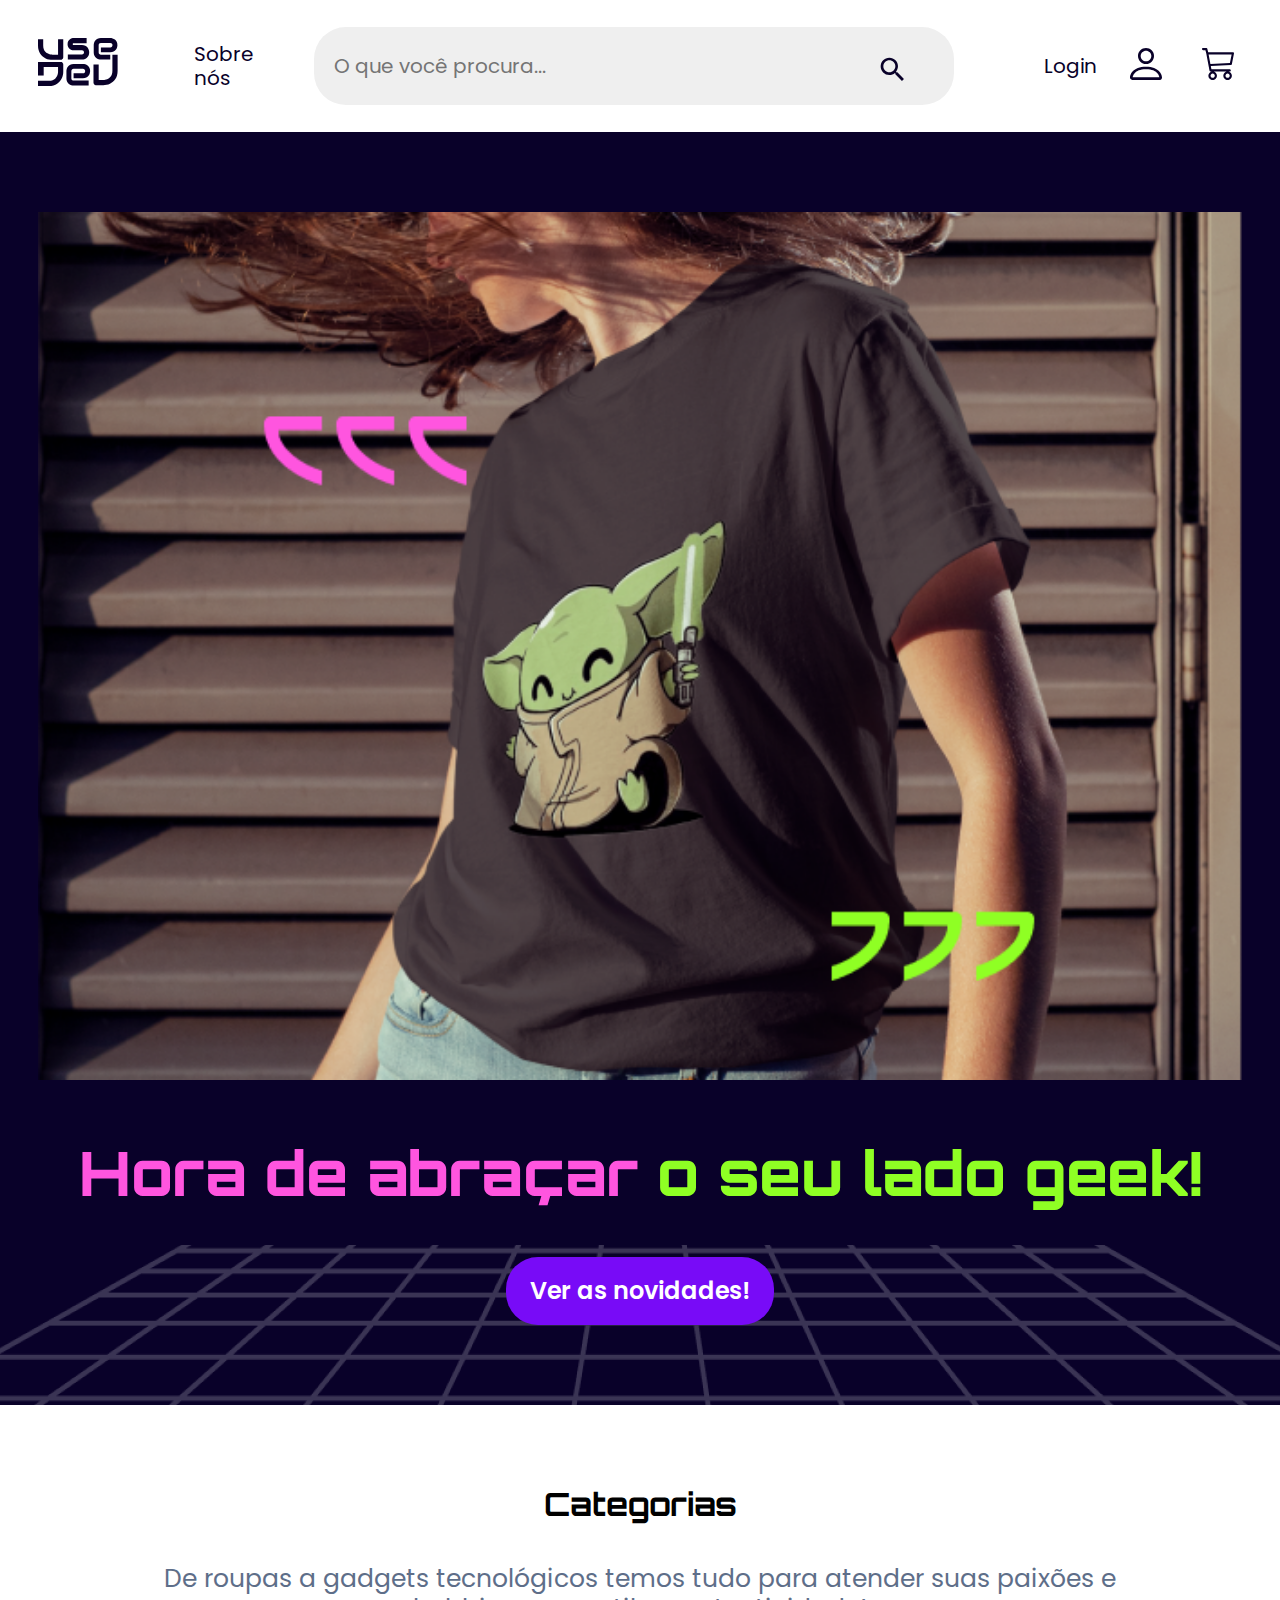
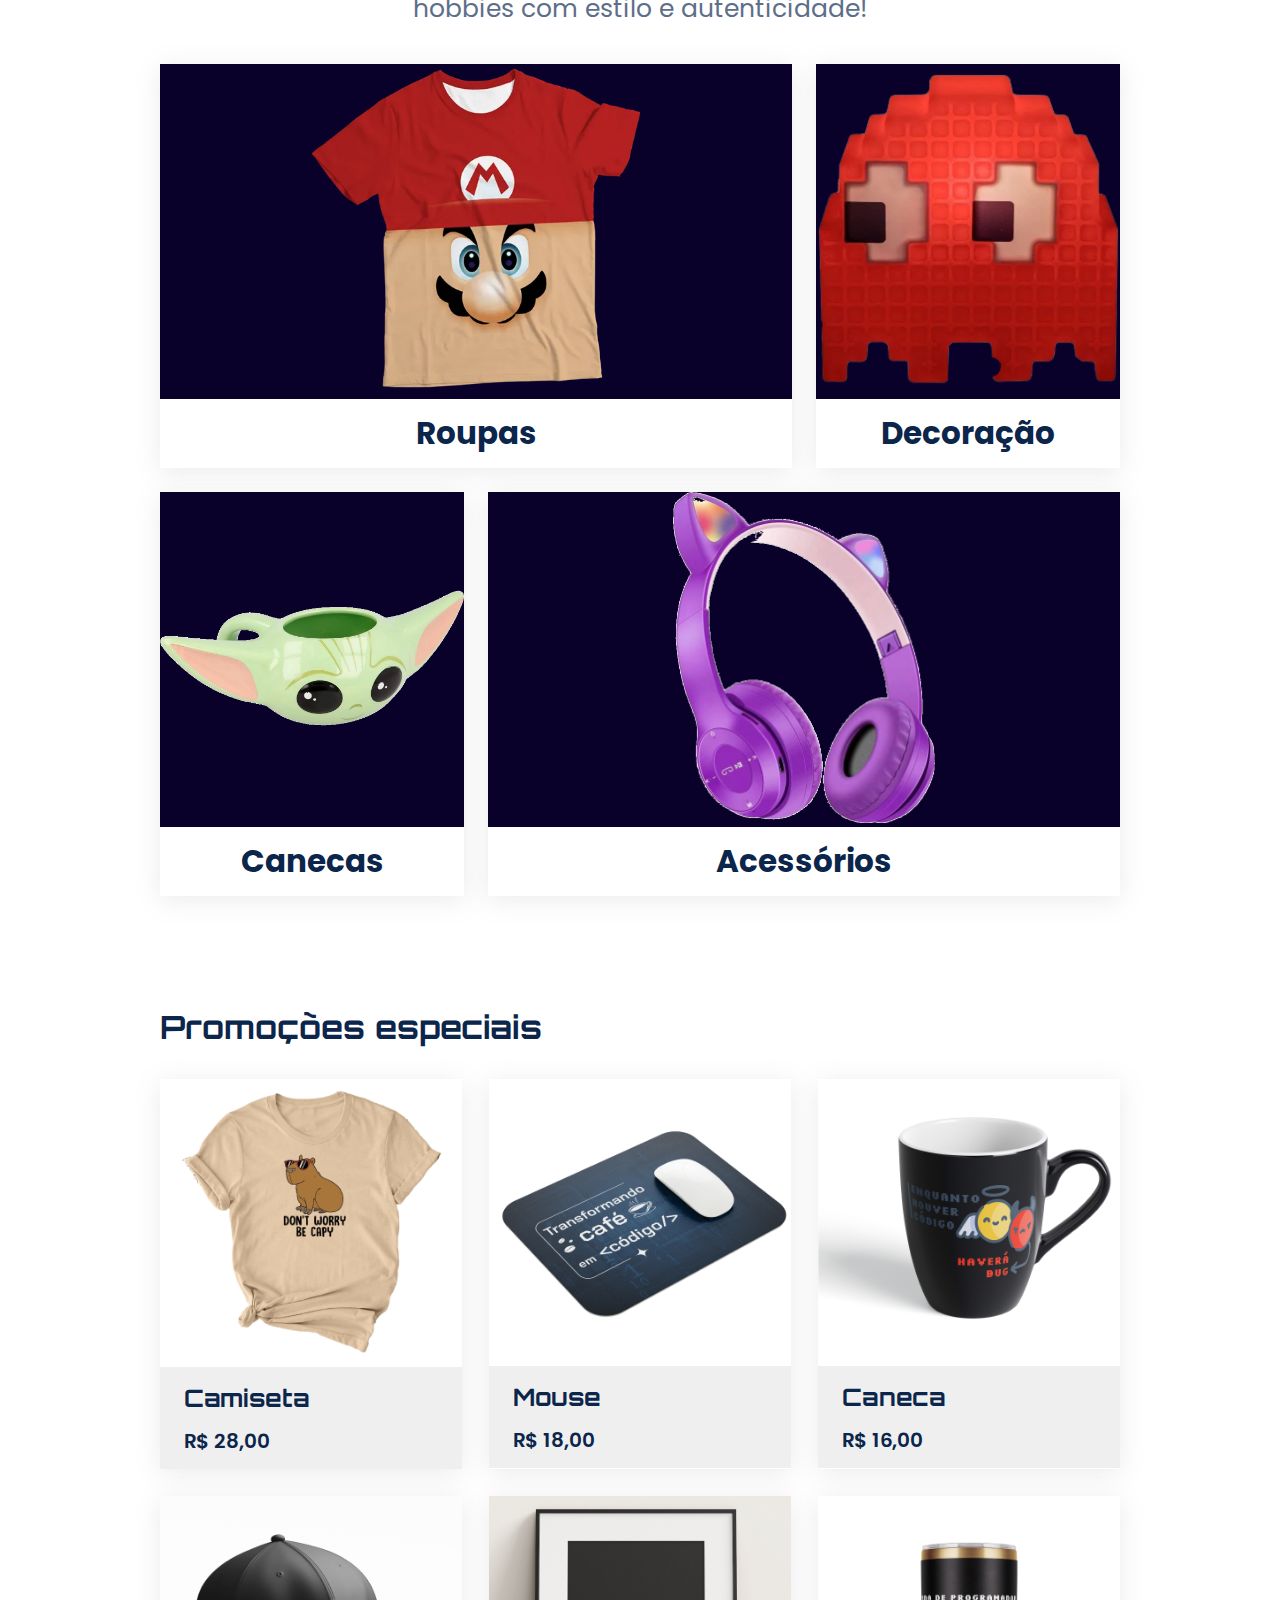
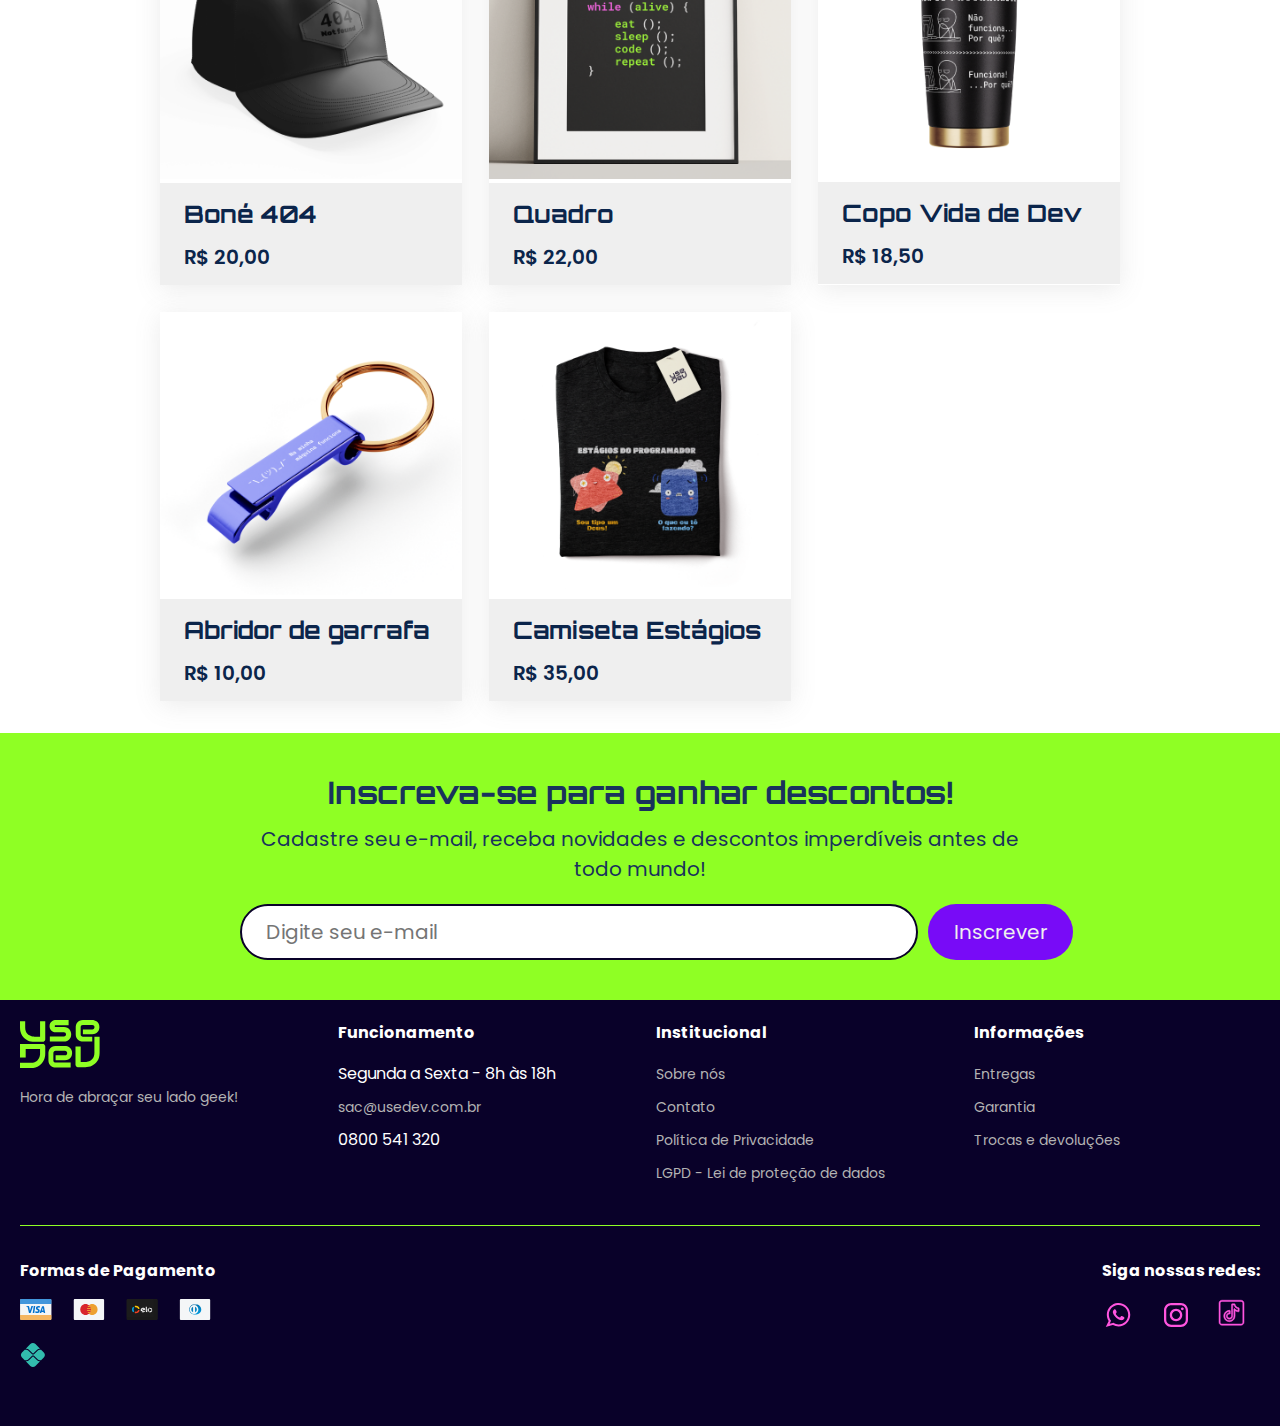
<file: index.html>
<!DOCTYPE html>
<html lang="pt-BR">
    <head>
        <meta charset="UTF-8">
        <meta name="viewport" content="width=device-width, initial-scale=1.0">
        <title>UseDev</title>
        <link rel="preconnect" href="https://fonts.googleapis.com">
        <link rel="preconnect" href="https://fonts.gstatic.com" crossorigin>
        <link href="https://fonts.googleapis.com/css2?family=Orbitron:wght@400..900&family=Poppins:ital,wght@0,100;0,200;0,300;0,400;0,500;0,600;0,700;0,800;0,900;1,100;1,200;1,300;1,400;1,500;1,600;1,700;1,800;1,900&display=swap" rel="stylesheet">
        <link rel="stylesheet" href="styles.css">
        <link rel="stylesheet" href="./css/cabecalho.css">
        <link rel="stylesheet" href="./css/banner.css">
        <link rel="stylesheet" href="./css/categorias.css">
        <link rel="stylesheet" href="./css/promocoes.css">
        <link rel="stylesheet" href="./css/newsletter.css">
        <link rel="stylesheet" href="./css/rodape.css">
    </head>
    <body>
    <header class="cabecalho">
        <nav class="cabecalho__nav">
            <ul class="cabecalho__nav_list">
                <li>
                    <h1 class="cabecalho__logo">
                        <img src="assets/icons/logo.svg" alt="Logo UseDev"/>
                    </h1>
                </li>
                <li class="cabecalho__nav_list_item">
                    <a href="#" class="cabecalho__nav_list_link cabecalho__nav_list_item-sobre">Sobre nós</a>
                </li>
                <li class="cabecalho__nav_list_item cabecalho__nav_list_item-input">
                    <input type="search" id="search" placeholder="O que você procura..." class="cabecalho__nav_list-input">
                    <div class="campo-pesquisa">
                        <img src="assets/icons/search.svg" alt="Ícone de lupa" class="pesquisa-icon"/>
                    </div>
                </li> 
                <div class="cabecalho__nav_list cabecalho__nav_list_item-icones">
                    <li class="cabecalho__nav_list_item">
                        <a href="#" class="cabecalho__nav_list_link cabecalho__nav_list_item-login">Login</a>
                    </li>
                    <li class="cabecalho__nav_list_item">
                        <a href="#" class="cabecalho__nav_list_link cabecalho__nav_list_item-perfil">
                            <img src="assets/icons/perfil.svg" alt="Ícone de perfil"/>
                        </a>
                    </li>   
                    <li class="cabecalho__nav_list_item">
                        <a href="#" class="cabecalho__nav_list_link cabecalho__nav_list_item-carrinho">
                            <img src="assets/icons/carrinho.svg" alt="Ícone de carrinho"/>
                        </a>
                    </li>
                </div>    
            </ul>    
        </nav>
    </header>
    
    <section class="banner">
        <img class="banner__imagem"  src="assets/banner.png" alt="Pessoa vestindo a camiseta da Usedev">
        <div class="banner__container"> 
            <h2 class="banner__container-titulo">Hora de abraçar <span>o seu lado geek!</span></h2>
            <button class="banner__container-botao">Ver as novidades!</button>
        </div>
    </section>
    
    <section class="categorias">
        <h3 class="categorias__titulo">Categorias</h3>
        <p class="categorias__texto">De roupas a gadgets tecnológicos temos tudo para atender suas paixões e hobbies com estilo e autenticidade!</p>
        <ul class="categorias__list">
            <li class="categorias__list_item categorias__list_item-roupas">
                <div class="categorias__list_item_container">
                    <img src="assets/roupas.png" alt="Roupas">
                </div>
                <h4 class="categorias__list_item_titulo">Roupas</h4>
            </li>
            <li class="categorias__list_item categorias__list_item-decorcao">
                <div class="categorias__list_item_container">
                    <img src="assets/decoracao.png" alt="Decoração">
                </div>
                <h4 class="categorias__list_item_titulo">Decoração</h4>
            </li>
            <li class="categorias__list_item categorias__list_item-canecas">
                <div class="categorias__list_item_container">
                    <img src="assets/canecas.png" alt="Canecas">
                </div>
                <h4 class="categorias__list_item_titulo">Canecas</h4>
            </li>
            <li class="categorias__list_item categorias__list_item-acessorios">
                <div class="categorias__list_item_container">
                    <img src="assets/acessorios.png" alt="Acessórios">
                </div>
                <h4 class="categorias__list_item_titulo">Acessórios</h4>
            </li>
        </ul>        
    </section>

    <section class="promocoes">
        <h3 class="promocoes__titulo">Promoções especiais</h3>
        <ul class="promocoes__list">
            <li class="promocoes__list_item">
                <img src="assets/produtos/camiseta.png" alt="Camiseta">
                <div class="promocoes__list_item_descricao">
                    <h4>Camiseta</h4>
                    <p>R$ 28,00</p>
                </div>
            </li>
            <li class="promocoes__list_item">
                <img src="assets/produtos/mousepad.png" alt="Mouse">
                <div class="promocoes__list_item_descricao">
                    <h4>Mouse</h4>
                    <p>R$ 18,00</p>
                </div>
            </li>
            <li class="promocoes__list_item">
                <img src="assets/produtos/caneca.png" alt="Caneca">
                <div class="promocoes__list_item_descricao">
                    <h4>Caneca</h4>
                    <p>R$ 16,00</p>
                </div>
            </li>
            <li class="promocoes__list_item">
                <img src="assets/produtos/boné.png" alt="Bone">
                <div class="promocoes__list_item_descricao">
                    <h4>Boné 404</h4>
                    <p>R$ 20,00</p>
                </div>
            </li>
            <li class="promocoes__list_item">
                <img src="assets/produtos/quadro.png" alt="Quadro">
                <div class="promocoes__list_item_descricao">
                    <h4>Quadro</h4>
                    <p>R$ 22,00</p>
                </div>
            </li>
            <li class="promocoes__list_item">
                <img src="assets/produtos/copo.png" alt="Copo">
                <div class="promocoes__list_item_descricao">
                    <h4>Copo Vida de Dev</h4>
                    <p>R$ 18,50</p>
                </div>
            </li>
            <li class="promocoes__list_item">
                <img src="assets/produtos/abridor.png" alt="Abridor de garrafa">
                <div class="promocoes__list_item_descricao">
                    <h4>Abridor de garrafa</h4>
                    <p>R$ 10,00</p>
                </div>
            </li>
            <li class="promocoes__list_item">
                <img src="assets/produtos/camisa.png" alt="Camiseta Estágios">
                <div class="promocoes__list_item_descricao">
                    <h4>Camiseta Estágios</h4>
                    <p>R$ 35,00</p>
                </div>
            </li>
        </ul>
    </section>
    <section class="newsletter">
        <h3 class="newsletter__titulo">Inscreva-se para ganhar descontos!</h3>
        <h4 class="newsletter__texto">Cadastre seu e-mail, receba novidades e descontos imperdíveis antes de todo mundo!</h4>
        <div class="newsletter__container">
            <input type="email" name="email" id="email" placeholder="Digite seu e-mail" class="newsletter__container_input">
            <button class="newsletter__container_botao">Inscrever</button>
        </div>
    </section>
    <footer class="rodape">
        <div class="rodape__linha">
            <div class="rodape__coluna rodape__coluna_logo">
                <img src="assets/icons/logo-verde.svg" alt="Logo UseDev" />
                <p class="rodape__coluna_logo_texto">Hora de abraçar seu lado geek!</p>
            </div>

            <div class="rodape__coluna">
                <h5 class="rodape__coluna_titulo">Funcionamento</h5>
                <ul class="rodape__coluna_list">
                    <li class="rodape__coluna_list_item">Segunda a Sexta - 8h às 18h</li>
                    <li class="rodape__coluna_list_item">
                        <a class="rodape__coluna_link" href="mailto:sac@usedev.com.br">sac@usedev.com.br</a>
                    </li>
                    <li class="rodape__coluna_list_item">0800 541 320</li>
                </ul>
            </div>

            <div class="rodape__coluna">
                <h5 class="rodape__coluna_titulo">Institucional</h5>
                <ul class="rodape__coluna_list">
                    <li class="rodape__coluna_list_item"><a href="#">Sobre nós</a></li>
                    <li class="rodape__coluna_list_item"><a href="#">Contato</a></li>
                    <li class="rodape__coluna_list_item"><a href="#">Política de Privacidade</a></li>
                    <li class="rodape__coluna_list_item"><a href="#">LGPD - Lei de proteção de dados</a></li>
                </ul>
            </div>

            <div class="rodape__coluna">
                <h5 class="rodape__coluna_titulo">Informações</h5>
                <ul class="rodape__coluna_list">
                    <li class="rodape__coluna_list_item"><a href="#">Entregas</a></li>
                    <li class="rodape__coluna_list_item"><a href="#">Garantia</a></li>
                    <li class="rodape__coluna_list_item"><a href="#">Trocas e devoluções</a></li>
                </ul>
            </div>
        </div>

        <div class="rodape__linha rodape__linha_inferior">
            <div class="rodape__coluna rodape__coluna_pagamento">
                <h5 class="rodape__coluna_titulo">Formas de Pagamento</h5>
                <ul class="rodape__coluna_list rodape__coluna_list_pagamento">
                    <li><img src="assets/icons/icon-cartao-visa.svg" alt="Cartão Visa" /></li>
                    <li><img src="assets/icons/icon-cartao-master.svg" alt="Cartão Master" /></li>
                    <li><img src="assets/icons/icon-cartao-elo.svg" alt="Cartão Elo" /></li>
                    <li><img src="assets/icons/icon-cartao-diners.svg" alt="Cartão Diners" /></li>
                    <li><img src="assets/icons/icon-pix.svg" alt="Pix" /></li>
                </ul>
            </div>

            <div class="rodape__coluna rodape__coluna_redes">
                <h5 class="rodape__coluna_titulo">Siga nossas redes:</h5>
                <ul class="rodape__coluna_list rodape__coluna_list_redes">
                    <li><a href="#"><img src="assets/icons/whatsapp.svg" alt="WhatsApp" /></a></li>
                    <li><a href="#"><img src="assets/icons/instagram.svg" alt="Instagram" /></a></li>
                    <li><a href="#"><img src="assets/icons/tiktok.svg" alt="TikTok" /></a></li>
                </ul>
            </div>
        </div>
    </footer>

    </body>
</html>
</file>
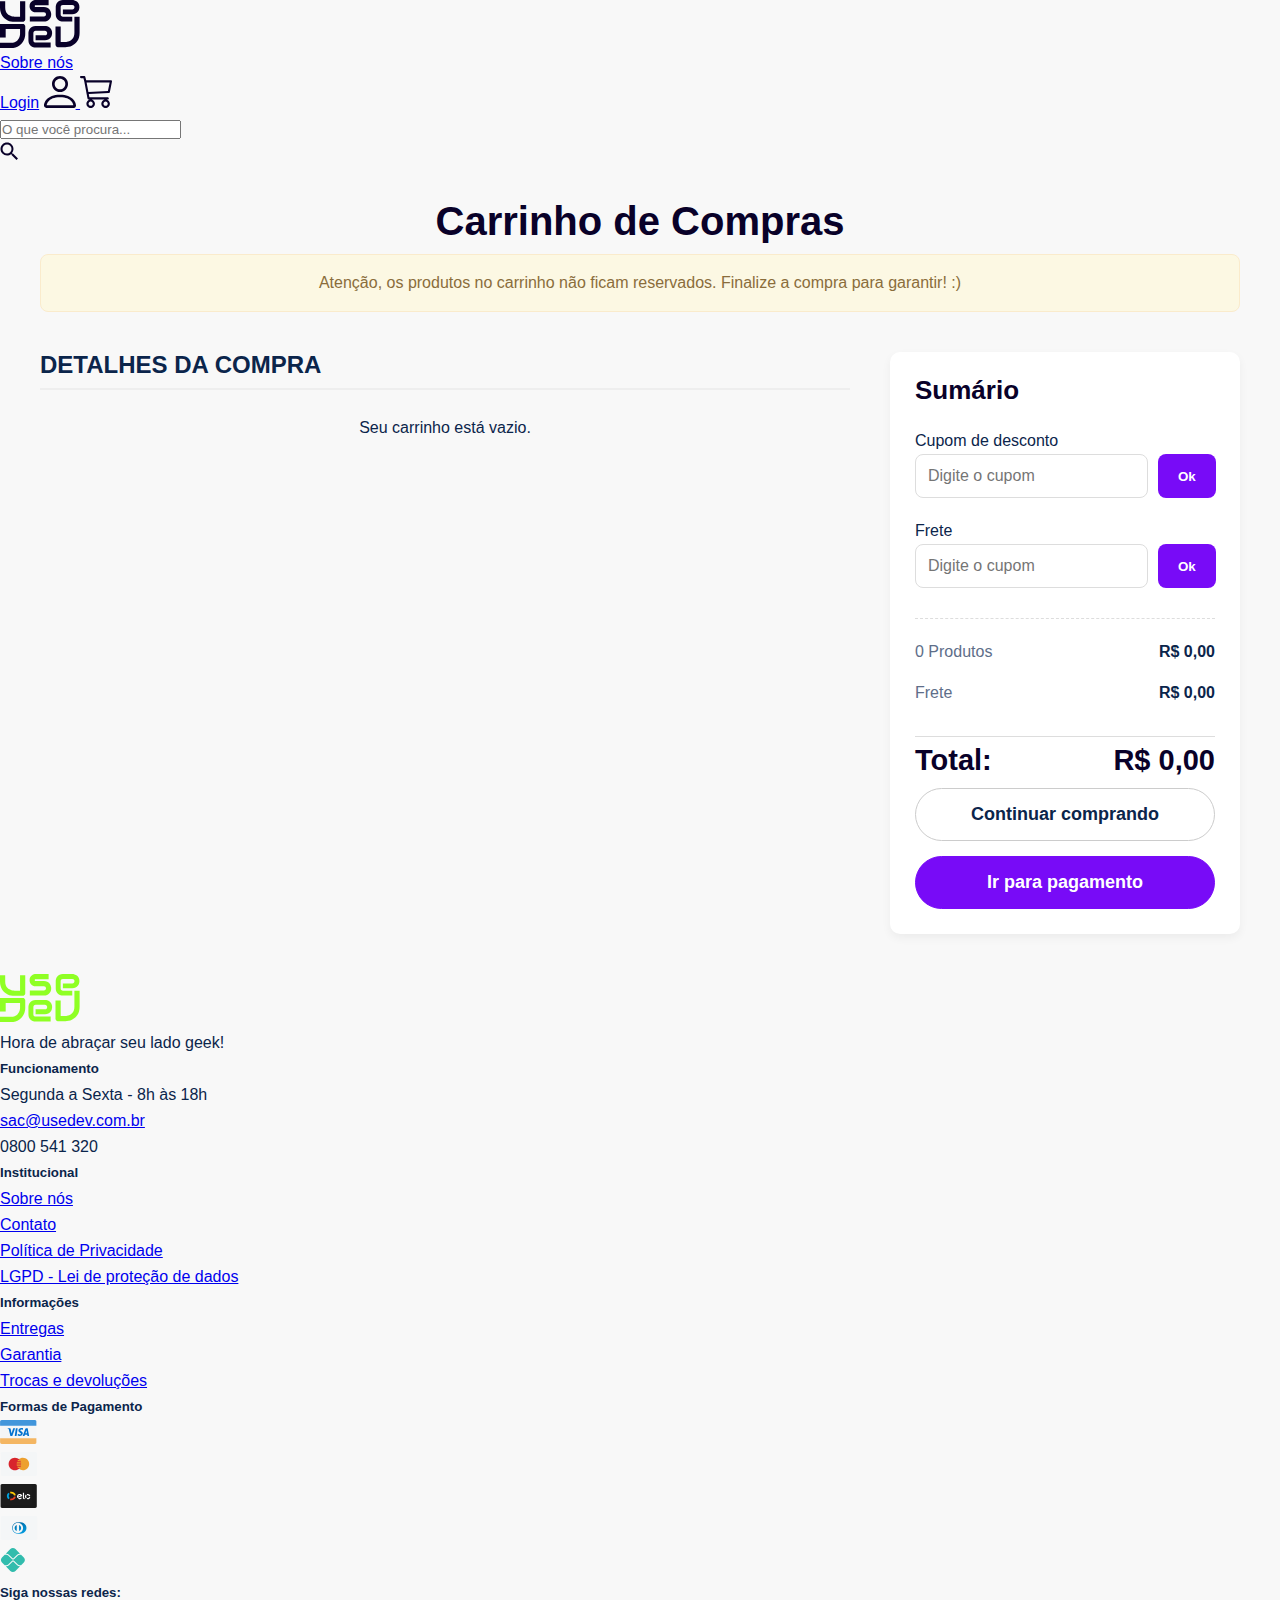
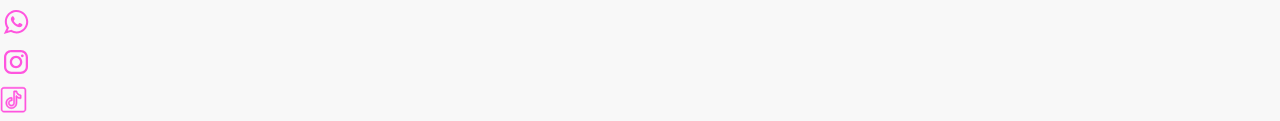
<file: carrinho/carrinho.html>
<!DOCTYPE html>
<html lang="pt-br">
    <head>
        <meta charset="UTF-8">
        <meta name="viewport" content="width=device-width, initial-scale=1.0">
        <title>Carrinho de Compras - Use DEU</title>
        <link rel="stylesheet" href="../styles.css">
        <link rel="stylesheet" href="carrinho.css">
    </head>
    <body>
        <header class="cabecalho">
            <nav class="cabecalho__nav">
                <ul class="cabecalho__nav_list">
                    <li class="cabecalho__nav_list_item-logo">
                        <h1 class="cabecalho__logo">
                            <a href="../index.html">
                                <img src="../assets/icons/logo.svg" alt="Logo UseDev"/>
                            </a>
                        </h1>
                    </li>
                    <li class="cabecalho__nav_list_item-sobre">
                        <a href="#" class="cabecalho__nav_list_link">Sobre nós</a>
                    </li>
                    <li class="cabecalho__nav_list_item-acoes">
                        <a href="#" class="cabecalho__nav_list_link cabecalho__nav_list_item-login">Login</a>
                        <a href="#" class="cabecalho__nav_list_link cabecalho__nav_list_item-perfil">
                            <img src="../assets/icons/perfil.svg" alt="Ícone de perfil"/>
                        </a>
                        <a href="#" class="cabecalho__nav_list_link cabecalho__nav_list_item-carrinho">
                            <img src="../assets/icons/carrinho.svg" alt="Ícone de carrinho"/>
                        </a>
                    </li>
                    <li class="cabecalho__nav_list_item-input">
                        <input type="search" id="search" placeholder="O que você procura..." class="cabecalho__nav_list-input">
                        <div class="campo-pesquisa">
                            <img src="../assets/icons/search.svg" alt="Ícone de lupa" class="pesquisa-icon"/>
                        </div>
                    </li>
                </ul>
            </nav>
        </header>

        <main>
            <section class="carrinho-de-compras">
                <h2>Carrinho de Compras</h2>
                <p class="aviso-carrinho">
                    Atenção, os produtos no carrinho não ficam reservados. Finalize a compra para garantir! :)
                </p>
                <div class="carrinho-de-compras__conteudo">
                    <div class="carrinho-de-compras__produtos">
                        <h3 class="carrinho-de-compras__produtos_titulo">Detalhes da compra</h3>
                    </div>
                    <div class="carrinho-de-compras__sumario">
                        <h3>Sumário</h3>
                        <div class="carrinho-de-compras__sumario_cupom">
                            <label for="cupom-desconto">Cupom de desconto</label>
                            <div class="input-com-botao">
                                <input type="text" id="cupom-desconto" placeholder="Digite o cupom">
                                <button class="btn-ok">Ok</button>
                            </div>
                        </div>
                        <div class="carrinho-de-compras__sumario_frete">
                            <label for="frete-cupom">Frete</label>
                            <div class="input-com-botao">
                                <input type="text" id="frete-cupom" placeholder="Digite o cupom">
                                <button class="btn-ok">Ok</button>
                            </div>
                        </div>
                        <div class="carrinho-de-compras__sumario_detalhes">
                            <div class="detalhe-linha">
                                <span id="num-produtos">0 Produtos</span>
                                <span id="subtotal-produtos">R$ 0,00</span>
                            </div>
                            <div class="detalhe-linha">
                                <span>Frete</span>
                                <span>R$ <span id="valor-frete">0,00</span></span>
                            </div>
                        </div>
                        <div class="carrinho-de-compras__sumario_total">
                            <span>Total:</span>
                            <span id="valor-total-carrinho">R$ 0,00</span>
                        </div>
                        <button class="btn-comprar">Continuar comprando</button>
                        <button class="btn-pagamento">Ir para pagamento</button>
                    </div>
                </div>
            </section>
        </main>

        <footer class="rodape">
            <div class="rodape__linha">
                <div class="rodape__coluna rodape__coluna_logo">
                    <img src="../assets/icons/logo-verde.svg" alt="Logo UseDev" />
                    <p class="rodape__coluna_logo_texto">Hora de abraçar seu lado geek!</p>
                </div>
                <div class="rodape__coluna">
                    <h5 class="rodape__coluna_titulo">Funcionamento</h5>
                    <ul class="rodape__coluna_list">
                        <li class="rodape__coluna_list_item">Segunda a Sexta - 8h às 18h</li>
                        <li class="rodape__coluna_list_item">
                            <a class="rodape__coluna_link" href="mailto:sac@usedev.com.br">sac@usedev.com.br</a>
                        </li>
                        <li class="rodape__coluna_list_item">0800 541 320</li>
                    </ul>
                </div>
                <div class="rodape__coluna">
                    <h5 class="rodape__coluna_titulo">Institucional</h5>
                    <ul class="rodape__coluna_list">
                        <li class="rodape__coluna_list_item"><a href="#">Sobre nós</a></li>
                        <li class="rodape__coluna_list_item"><a href="#">Contato</a></li>
                        <li class="rodape__coluna_list_item"><a href="#">Política de Privacidade</a></li>
                        <li class="rodape__coluna_list_item"><a href="#">LGPD - Lei de proteção de dados</a></li>
                    </ul>
                </div>
                <div class="rodape__coluna">
                    <h5 class="rodape__coluna_titulo">Informações</h5>
                    <ul class="rodape__coluna_list">
                        <li class="rodape__coluna_list_item"><a href="#">Entregas</a></li>
                        <li class="rodape__coluna_list_item"><a href="#">Garantia</a></li>
                        <li class="rodape__coluna_list_item"><a href="#">Trocas e devoluções</a></li>
                    </ul>
                </div>
            </div>
            <div class="rodape__linha rodape__linha_inferior">
                <div class="rodape__coluna rodape__coluna_pagamento">
                    <h5 class="rodape__coluna_titulo">Formas de Pagamento</h5>
                    <ul class="rodape__coluna_list rodape__coluna_list_pagamento">
                        <li><img src="../assets/icons/icon-cartao-visa.svg" alt="Cartão Visa" /></li>
                        <li><img src="../assets/icons/icon-cartao-master.svg" alt="Cartão Master" /></li>
                        <li><img src="../assets/icons/icon-cartao-elo.svg" alt="Cartão Elo" /></li>
                        <li><img src="../assets/icons/icon-cartao-diners.svg" alt="Cartão Diners" /></li>
                        <li><img src="../assets/icons/icon-pix.svg" alt="Pix" /></li>
                    </ul>
                </div>
                <div class="rodape__coluna rodape__coluna_redes">
                    <h5 class="rodape__coluna_titulo">Siga nossas redes:</h5>
                    <ul class="rodape__coluna_list rodape__coluna_list_redes">
                        <li><a href="#"><img src="../assets/icons/whatsapp.svg" alt="WhatsApp" /></a></li>
                        <li><a href="#"><img src="../assets/icons/instagram.svg" alt="Instagram" /></a></li>
                        <li><a href="#"><img src="../assets/icons/tiktok.svg" alt="TikTok" /></a></li>
                    </ul>
                </div>
            </div>
        </footer>
        <script src="carrinho.js"></script>
    </body>
</html>
</file>
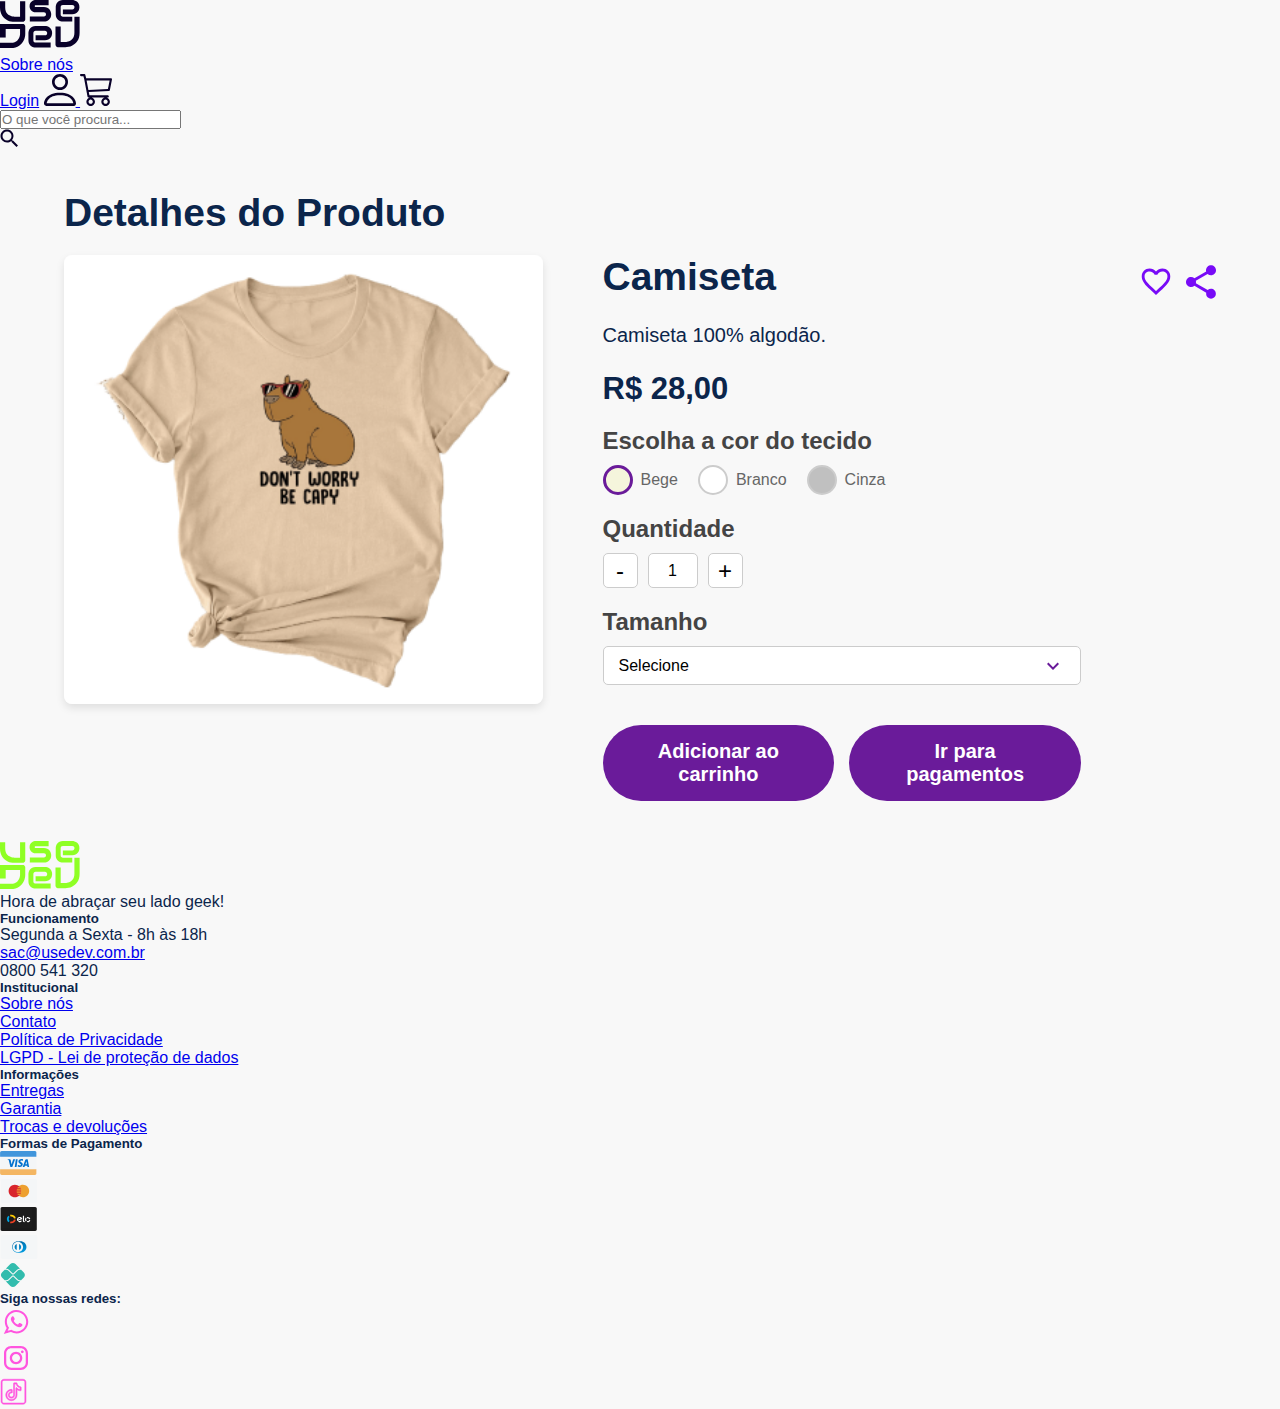
<file: produtos/produtos.html>
<!DOCTYPE html>
<html lang="pt-br">
    <head>
        <meta charset="UTF-8">
        <meta name="viewport" content="width=device-width, initial-scale=1.0">
        <title>Detalhes do Produto - Use DEU</title>
        <link rel="stylesheet" href="../styles.css">
        <link rel="stylesheet" href="produtos.css">
    </head>
    <body>
        <header class="cabecalho">
            <nav class="cabecalho__nav">
                <ul class="cabecalho__nav_list">
                    <li class="cabecalho__nav_list_item-logo">
                        <h1 class="cabecalho__logo">
                            <a href="../index.html">
                                <img src="../assets/icons/logo.svg" alt="Logo UseDev"/>
                            </a>
                        </h1>
                    </li>
                    <li class="cabecalho__nav_list_item-sobre">
                        <a href="#" class="cabecalho__nav_list_link">Sobre nós</a>
                    </li>
                    <li class="cabecalho__nav_list_item-acoes">
                        <a href="#" class="cabecalho__nav_list_link cabecalho__nav_list_item-login">Login</a>
                        <a href="#" class="cabecalho__nav_list_link cabecalho__nav_list_item-perfil">
                            <img src="../assets/icons/perfil.svg" alt="Ícone de perfil"/>
                        </a>
                        <a href="../carrinho/carrinho.html" class="cabecalho__nav_list_link cabecalho__nav_list_item-carrinho">
                            <img src="../assets/icons/carrinho.svg" alt="Ícone de carrinho"/>
                        </a>
                    </li>
                    <li class="cabecalho__nav_list_item-input">
                        <input type="search" id="search" placeholder="O que você procura..." class="cabecalho__nav_list-input">
                        <div class="campo-pesquisa">
                            <img src="../assets/icons/search.svg" alt="Ícone de lupa" class="pesquisa-icon"/>
                        </div>
                    </li>
                </ul>
            </nav>
        </header>

        <main>
            <section class="secao-detalhes-produto">
                <h2>Detalhes do Produto</h2>
                <div class="container-produto-principal">
                    <div class="produto-imagem">
                        <img src="../assets/produtos/camiseta.png" alt="Imagem do Produto" id="imagemProdutoPrincipal">
                    </div>
                    <div class="produto-detalhes">
                        <h1 id="nomeProduto">Camiseta</h1>
                        <p class="descricao" id="descricaoProduto">Camiseta 100% algodão.</p>
                        <p class="preco" id="precoProduto">R$ 28,00</p>
                        <div class="opcoes-cor">
                            <h3>Escolha a cor do tecido</h3>
                            <div class="opcoes-cor-selecao">
                                <input type="radio" id="cor-bege" name="cor" value="bege" checked>
                                <label for="cor-bege" class="cor-swatch"><span class="cor-swatch-bege"></span>Bege</label>
                                <input type="radio" id="cor-branca" name="cor" value="branca">
                                <label for="cor-branca" class="cor-swatch"><span class="cor-swatch-branca"></span>Branco</label>
                                <input type="radio" id="cor-cinza" name="cor" value="cinza">
                                <label for="cor-cinza" class="cor-swatch"><span class="cor-swatch-cinza"></span>Cinza</label>
                            </div>
                        </div>
                        <div class="opcoes-quantidade">
                            <h3>Quantidade</h3>
                            <div class="quantidade-controle">
                                <button id="btn-diminuir">-</button>
                                <input type="number" id="quantidade" value="1" min="1">
                                <button id="btn-aumentar">+</button>
                            </div>
                        </div>
                        <div class="opcoes-tamanho">
                            <h3>Tamanho</h3>
                            <select id="tamanho-selecao">
                                <option value="" disabled selected>Selecione</option>
                                <option value="p">P</option>
                                <option value="m">M</option>
                                <option value="g">G</option>
                                <option value="gg">GG</option>
                            </select>
                        </div>
                        <div class="opcoes__acoes">
                            <button id="btn-adicionar-carrinho" class="botao-adicionar-carrinho">Adicionar ao carrinho</button>
                            <a href="../carrinho/carrinho.html" id="btn-ir-pagamentos" class="botao-adicionar-carrinho botao-secundario">Ir para pagamentos</a>
                        </div>
                    </div>
                    <div class="acoes-usuario">
                        <img src="../assets/icons/favoritar.svg" alt="Curtir Produto" class="icone-curtir" id="iconeCurtir">
                        <img src="../assets/icons/compartilhar.svg" alt="Compartilhar Produto" class="icone-compartilhar" id="iconeCompartilhar">
                    </div>
                </div>
            </section>
        </main>
        
        <footer class="rodape">
            <div class="rodape__linha">
                <div class="rodape__coluna rodape__coluna_logo">
                    <img src="../assets/icons/logo-verde.svg" alt="Logo UseDev" />
                    <p class="rodape__coluna_logo_texto">Hora de abraçar seu lado geek!</p>
                </div>
                <div class="rodape__coluna">
                    <h5 class="rodape__coluna_titulo">Funcionamento</h5>
                    <ul class="rodape__coluna_list">
                        <li class="rodape__coluna_list_item">Segunda a Sexta - 8h às 18h</li>
                        <li class="rodape__coluna_list_item">
                            <a class="rodape__coluna_link" href="mailto:sac@usedev.com.br">sac@usedev.com.br</a>
                        </li>
                        <li class="rodape__coluna_list_item">0800 541 320</li>
                    </ul>
                </div>
                <div class="rodape__coluna">
                    <h5 class="rodape__coluna_titulo">Institucional</h5>
                    <ul class="rodape__coluna_list">
                        <li class="rodape__coluna_list_item"><a href="#">Sobre nós</a></li>
                        <li class="rodape__coluna_list_item"><a href="#">Contato</a></li>
                        <li class="rodape__coluna_list_item"><a href="#">Política de Privacidade</a></li>
                        <li class="rodape__coluna_list_item"><a href="#">LGPD - Lei de proteção de dados</a></li>
                    </ul>
                </div>
                <div class="rodape__coluna">
                    <h5 class="rodape__coluna_titulo">Informações</h5>
                    <ul class="rodape__coluna_list">
                        <li class="rodape__coluna_list_item"><a href="#">Entregas</a></li>
                        <li class="rodape__coluna_list_item"><a href="#">Garantia</a></li>
                        <li class="rodape__coluna_list_item"><a href="#">Trocas e devoluções</a></li>
                    </ul>
                </div>
            </div>
            <div class="rodape__linha rodape__linha_inferior">
                <div class="rodape__coluna rodape__coluna_pagamento">
                    <h5 class="rodape__coluna_titulo">Formas de Pagamento</h5>
                    <ul class="rodape__coluna_list rodape__coluna_list_pagamento">
                        <li><img src="../assets/icons/icon-cartao-visa.svg" alt="Cartão Visa" /></li>
                        <li><img src="../assets/icons/icon-cartao-master.svg" alt="Cartão Master" /></li>
                        <li><img src="../assets/icons/icon-cartao-elo.svg" alt="Cartão Elo" /></li>
                        <li><img src="../assets/icons/icon-cartao-diners.svg" alt="Cartão Diners" /></li>
                        <li><img src="../assets/icons/icon-pix.svg" alt="Pix" /></li>
                    </ul>
                </div>
                <div class="rodape__coluna rodape__coluna_redes">
                    <h5 class="rodape__coluna_titulo">Siga nossas redes:</h5>
                    <ul class="rodape__coluna_list rodape__coluna_list_redes">
                        <li><a href="#"><img src="../assets/icons/whatsapp.svg" alt="WhatsApp" /></a></li>
                        <li><a href="#"><img src="../assets/icons/instagram.svg" alt="Instagram" /></a></li>
                        <li><a href="#"><img src="../assets/icons/tiktok.svg" alt="TikTok" /></a></li>
                    </ul>
                </div>
            </div>
        </footer>
        <div id="notificacao-carrinho" class="notificacao-carrinho">
            <p>Produto adicionado ao carrinho!</p>
            <a href="carrinho.html">Ver carrinho</a>
        </div>
        <script>
            document.addEventListener('DOMContentLoaded', () => {

                const btnAdicionarCarrinho = document.getElementById('btn-adicionar-carrinho');
                const nomeProduto = document.getElementById('nomeProduto');
                const precoProduto = document.getElementById('precoProduto');
                const imagemProduto = document.getElementById('imagemProdutoPrincipal');
                const inputQuantidade = document.getElementById('quantidade');
                const selectTamanho = document.getElementById('tamanho-selecao');
                
                // Elementos da notificação
                const notificacaoCarrinho = document.getElementById('notificacao-carrinho');

                // Listener para o botão de adicionar ao carrinho
                btnAdicionarCarrinho.addEventListener('click', () => {
                    if (selectTamanho.value === '') {
                        alert('Por favor, selecione um tamanho antes de adicionar ao carrinho.');
                        return;
                    }

                    const produto = {
                        nome: nomeProduto.textContent,
                        preco: parseFloat(precoProduto.textContent.replace('R$ ', '').replace(',', '.')),
                        imagemSrc: imagemProduto.src,
                        quantidade: parseInt(inputQuantidade.value),
                        tamanho: selectTamanho.value
                    };

                    const carrinho = JSON.parse(localStorage.getItem('carrinho')) || [];
                    carrinho.push(produto);
                    localStorage.setItem('carrinho', JSON.stringify(carrinho));

                    // Mostra a notificação visual
                    notificacaoCarrinho.classList.add('mostrar');
                    setTimeout(() => {
                        notificacaoCarrinho.classList.remove('mostrar');
                    }, 3000); // A notificação desaparece após 3 segundos
                });

                // Lógica de quantidade
                const btnDiminuir = document.getElementById('btn-diminuir');
                const btnAumentar = document.getElementById('btn-aumentar');
                
                btnAumentar.addEventListener('click', () => {
                    let quantidadeAtual = parseInt(inputQuantidade.value);
                    inputQuantidade.value = quantidadeAtual + 1;
                });
                
                btnDiminuir.addEventListener('click', () => {
                    let quantidadeAtual = parseInt(inputQuantidade.value);
                    if (quantidadeAtual > 1) {
                        inputQuantidade.value = quantidadeAtual - 1;
                    }
                });
                
                inputQuantidade.addEventListener('change', () => {
                    if (parseInt(inputQuantidade.value) < 1 || isNaN(parseInt(inputQuantidade.value))) {
                        inputQuantidade.value = 1;
                    }
                });

                // Lógica do ícone de curtir
                const iconeCurtir = document.getElementById('iconeCurtir');
                iconeCurtir.addEventListener('click', () => {
                    iconeCurtir.classList.toggle('curtido');
                });
            });
        </script>
    </body>
</html>
</file>
<file: styles.css>
:root {
    --cor-texto-principal: #0B254B;
    --cor-texto-secundario: #5E6E89;
    --cor-texto: #EFEFEF;
    --fonte-texto: "Poppins", sans-serif;
    --fonte-titulo: "Orbitron", sans-serif;

    --cor-links: #090129;

    --cor-destaque-principal: #FF55DF;
    --cor-destaque-secundario: #8FFF24;

    --cor-fundo-botao: #780BF7;

    --cor-de-fundo: #FFFFFF;
}


* {
    padding: 0;
    margin: 0;
    box-sizing: border-box;
}

body {
    width: 100%;
}

main {
    width: 100%;
}
</file>
<file: css/cabecalho.css>
.cabecalho__nav_list {
    display: grid;
    grid-template-columns: 12% auto 50% 1fr 1fr 2fr;
    gap: 40px;
    list-style-type: none;
    align-items: center;
    width: 100%;
}

.cabecalho__logo {
    padding: 38px;
}

.cabecalho__nav_list_link {
    font-size: 20px;
    line-height: 24px;
    text-decoration: none;
    color: var(--cor-links);
    font-family: var(--fonte-texto);
}

.campo-pesquisa {
    position: relative; 
    width: 100%;
}

.cabecalho__nav_list_item-input {
    position: relative;
}

.cabecalho__nav_list-input {
    width: 100%;
    height: 100%;
    padding: 24px 60px 24px 20px;
    box-sizing: border-box;
    background-color: var(--cor-texto);
    border-radius: 32px;
    border: none;
    font-size: 20px;
    line-height: 24px;
    font-family: var(--fonte-texto);
    color: var(--cor-links);
    margin-left: 20px;
}

.pesquisa-icon {
    position: absolute;
    top: 50%;
    right: 30px;
    transform: translateY(calc(-50% - 36px));
    width: 24px;
    height: 24px;
    pointer-events: none;
}

.cabecalho__nav_list_item-icones {
    margin-left: 70px;
}

@media screen and (max-width:768px) {
    .cabecalho__nav_list {
        display: grid;
        grid-template-areas:
        "logo sobre login perfil carrinho"
        "input input input input input";
        grid-template-columns: 1fr 1fr .5fr;
        
    }

    .cabecalho__logo {
        grid-area: logo;
        justify-self: center;
        margin-left: 45px;
    }

    .cabecalho__nav_list_item-sobre {
        grid-area: sobre;
    }

    .cabecalho__nav_list_item-login {
        grid-area: login;
    }

    .cabecalho__nav_list_item-perfil {
        grid-area: perfil;
    }

    .cabecalho__nav_list_item-carrinho {
        grid-area: carrinho;
    }

    .cabecalho__nav_list_item-input {
        grid-area: input;
        width: 75%;
        margin-left: 12.4%; 
        margin-top: -8%;  
    }

    .cabecalho__nav_list_item-icones {
        gap: 7px;
    }
}

@media screen and (max-width: 360px) {
    .cabecalho__nav_list {
        display: grid;
        grid-template-areas:
        "logo login carrinho"
        "input input input";
        grid-template-columns: 1fr 1fr 1fr;
        padding: 10px;
        align-items: center;
    }

    .cabecalho__logo {
        grid-area: logo;
        padding: 5px;
        margin: 2px;
        justify-self: center;
    }

    .cabecalho__nav_list_item-login {
        display: none;
    }

    .cabecalho__nav_list_item-sobre {
        display: none;
    }

    .cabecalho__nav_list_item-carrinho {
        grid-area: carrinho;
    }

    .cabecalho__nav_list_item-input {
        grid-area: input;
    }

    .cabecalho__nav_list-input {
        width: 100%;
        padding: 15px 48px 16px 16px;
        font-size: 16px;
        margin: 5px;
    }

    .pesquisa-icon {
        right: 16px;
        top: 50%;
        transform: translateY(-180%);
    }

    .cabecalho__nav_list_item-icones {
        display: flex;
        justify-content: center;
        gap: 10px;
        margin-left: 0;
    }
}
</file>
<file: css/banner.css>
.banner {
    background-color: var(--cor-links);
    padding: 80px 12.5%;
    display: grid;
    grid-template-columns: repeat(2, 1fr); /* 2 colunas com  espaco de 1fr */
    background-image: url("../assets/banner-background.png");
    background-position: bottom;
    background-repeat: no-repeat;
    gap: 56px;
}

.banner__container-titulo {
    font-family: var(--fonte-titulo);
    color: var(--cor-destaque-principal);
    font-weight: 800;
    font-size: 76px;
    line-height: 91.2px;
    padding-bottom: 48px;
}

.banner__container-titulo span {
    color: var(--cor-destaque-secundario);
}

.banner__container-botao {
    padding: 16px 24px;
    color: var(--cor-de-fundo);
    font-weight: 600;
    font-family: var(--fonte-texto);
    line-height: 36px;
    font-size: 24px;
    background-color: var(--cor-fundo-botao);
    border-radius: 32px;
    border: none;
}

.banner__imagem {
    width: 100%;
}

@media screen and (max-width: 1280px) {
    .banner {
        grid-template-columns: 1fr;
        text-align: center;
        padding: 80px 38px;
    }

    .banner__container-titulo {
        font-size: 61px;
        line-height: 73.2px;
    }
}
</file>
<file: css/categorias.css>
.categorias__list {
    display: grid;
    grid-template-columns: 1fr 1fr 1fr; /* 3 colunas com  espaco de 1fr */
    grid-template-rows: auto auto;
    grid-template-areas: 
    "roupas roupas decoracao" /* As roupas vao usar 2 colunas e a decoracao uma */
    "canecas acessorios acessorios";
    gap: 24px;
    list-style-type: none;
}

.categorias__list_item-roupas {
    grid-area: roupas;
}

.categorias__list_item-decorcao {
    grid-area: decoracao;
}

.categorias__list_item-canecas {
    grid-area: canecas;
}

.categorias__list_item-acessorios {
    grid-area: acessorios;
}

.categorias__list_item_container img {
    height: 331px;
    width: 100%;
    object-fit: contain; /* Ajusta a imagem para preencher o container */
}

.categorias__list_item_container {
    background-color: var(--cor-links);
    text-align: center;
}

.categorias__list_item {
    box-shadow: 0px 4px 24px 0px #7B7B7B26;
}

.categorias {
    padding: 80px 12.5%;
}

.categorias__titulo {
    font-size: 32px;
    line-height: 39px;
    font-weight: 700;
    text-align: center;
    font-family: var(--fonte-titulo);
    color: var(--texto-principal);
    margin-bottom: 40px;
}

.categorias__texto {
    font-size: 25px;
    line-height: 30px;
    font-weight: 400;
    text-align: center;
    font-family: var(--fonte-texto);
    color: var(--cor-texto-secundario);
    margin-bottom: 40px;
}

.categorias__list_item_titulo {
    font-size: 31px;
    font-weight: 700;
    color: var(--cor-texto-principal);
    line-height: 37.2px;
    font-family: var(--fonte-texto);
    padding: 16px 0;
    text-align: center;
}

@media screen and (max-width: 768px) {
    .categorias__titulo {
        margin-bottom: 20px;
    }
    
    .categorias__list_item_titulo {
        font-size: 25px;
    }

    .categorias__texto {
        font-size: 20px;
        margin-bottom: 20px;
    }

    .categorias {
    padding: 50px 11%;
    }
}
</file>
<file: css/promocoes.css>
.promocoes__list {
    display: grid;
    grid-template-columns: repeat(auto-fill, minmax(300px, 1fr));
    gap: 26.67px;
    list-style-type: none;
}

.promocoes {
    padding: 32px 12.5%;
}

.promocoes__titulo {
    font-size: 32px;
    line-height: 39px;
    font-family: var(--fonte-titulo);
    color: var(--cor-texto-principal);
    margin-bottom: 32px;
}

.promocoes__list_item {
    box-shadow: 0px 4px 24px 0px #7b7b7b26;
}

.promocoes__list_item img {
    width: 100%;
    object-fit: contain;
}

.promocoes__list_item_descricao {
    color: var(--cor-texto-principal);
    background-color: var(--cor-texto);
    padding: 16px 24px;
}

.promocoes__list_item_descricao h4 {
    font-size: 24px;
    line-height: 30px;
    font-family: var(--fonte-titulo);
    font-weight: 700;
}

.promocoes__list_item_descricao p {
    font-size: 20px;
    line-height: 24px;
    font-family: var(--fonte-texto);
    margin-top: 16px;
    font-weight: 600;
}
</file>
<file: css/newsletter.css>
.newsletter {
    padding: 40px 240px;
    background-color: var(--cor-destaque-secundario);
    width: 100%;
}

.newsletter__titulo {
    color: #19325C;
    font-size: 31px;
    font-weight: 700;
    text-align: center;
    margin-bottom: 12px;
    font-family: var(--fonte-titulo);
}

.newsletter__texto {
    color: #19325C;
    font-size: 20px;
    text-align: center;
    font-weight: 400;
    font-family: var(--fonte-texto);
    margin-bottom: 12px;
}

.newsletter__container {
    display: grid;
    grid-template-columns: 1fr 1fr;
    gap: 10px;
    align-items: center;
    margin-top: 20px;
}

.newsletter__container_input {
    width: 678px;
    height: 56px;
    padding: 24px;
    box-sizing: border-box;
    border-radius: 32px;
    border: 2px solid var(--cor-links);
    font-size: 20px;
    line-height: 120%;
    font-family: var(--fonte-texto);
    color: var(--cor-links);
}

.newsletter__container_botao {
    width: 145px;
    height: 56px;
    background-color: var(--cor-fundo-botao);
    border-radius: 32px;
    border: none;
    font-size: 20px;
    line-height: 120%;
    font-family: var(--fonte-texto);
    color: var(--cor-texto);
    gap: 10px;
}

@media screen and (max-width: 768px) {
  .newsletter {
    padding: 40px 20px; /* Reduz o padding lateral para caber em tablets */
  }

  .newsletter__titulo {
    font-size: 25px;
  }

  .newsletter__texto {
    font-size: 20px;
  }

  .newsletter__container {
    grid-template-columns: 1fr; /* Coloca input e botão um embaixo do outro */
    gap: 12px;
  }

  .newsletter__container_input {
    width: 90%;
    margin: 0 auto; 
  }

  .newsletter__container_botao {
    width: 40%; /* O botão também ocupa toda a largura disponível */
    margin: 0 auto; 
  }
}
</file>
<file: css/rodape.css>
.rodape {
    background-color: var(--cor-links);
    color: white;
    padding: 20px 20px;
    font-family: var(--fonte-texto);
}

.rodape__linha {
    display: grid;
    grid-template-columns: repeat(auto-fit, minmax(180px, 1fr));
    gap: 32px;
    margin-bottom: 32px;
}

.rodape__coluna_logo img {
    max-width: 120px;
    margin-bottom: 12px;
}

.rodape__coluna_logo_texto {
    font-size: 14px;
    color: #b3b3b3;
}

.rodape__coluna_titulo {
    font-weight: 700;
    font-size: 16px;
    margin-bottom: 16px;
    color: #ffffff;
}

.rodape__coluna_list {
    list-style: none;
    padding: 0;
    margin: 0;
}

.rodape__coluna_list_item {
    margin-bottom: 8px;
}

.rodape__coluna_list_item a {
    text-decoration: none;
    color: #b3b3b3;
    font-size: 14px;
}

.rodape__linha_inferior {
    border-top: 1.5px solid var(--cor-destaque-secundario);
    padding-top: 32px;
    display: flex;
    justify-content: space-between;
    flex-wrap: wrap;
    gap: 32px;
}

.rodape__coluna_list_pagamento,
.rodape__coluna_list_redes {
    display: grid;
    grid-template-columns: repeat(auto-fit, minmax(32px, 1fr));
    gap: 16px;
    list-style: none;
    padding: 0;
    margin: 0;
}

.rodape__coluna_list_pagamento img,
.rodape__coluna_list_redes img {
    max-width: 32px;
    height: auto;
}


@media screen and (max-width:768px) {
    .rodape__linha:first-child {
        display: grid;
        grid-template-areas:
        "logo logo logo"
        "fucionamento institucional informacoes";
        justify-content: space-between;
        column-gap: 68px;
        margin: 68px;
    }

    .rodape__linha:first-child .rodape__coluna:nth-child(2) {
        grid-area: fucionamento;
        margin-bottom: 24px;
    }

    .rodape__linha:first-child .rodape__coluna:nth-child(3) {
        grid-area: institucional;
    }   

    .rodape__linha:first-child .rodape__coluna:nth-child(4) {
        grid-area: informacoes;
    }   

    .rodape__linha:first-child .rodape__coluna_logo {
        grid-area: logo;
        text-align: center;
        margin-bottom: 40px;
        padding-bottom: 40px;
        border-bottom: 1.5px solid var(--cor-destaque-secundario);
    }   

    .rodape__linha:last-child {
        border-top: none;
    }
}

@media screen and (max-width: 360px) {
    .rodape__linha:first-child {
        display: grid;
        grid-template-columns: 1fr;
        column-gap: 5px;
        margin: 0;
    }

    .rodape__coluna_logo img {
        max-width: 100px;
    }

    .rodape__coluna_titulo {
        font-size: 14px;
    }

    .rodape__coluna_list_item a {
        font-size: 12px;
    }

    .rodape__coluna_list_item {
        font-size: 12px;
    }
}
</file>
<file: carrinho/carrinho.css>
@import url("../styles.css");

body {
    background-color: #f8f8f8; /* Mantido para o fundo, pois o --cor-de-fundo é branco */
    color: var(--cor-texto-principal);
    font-family: var(--fonte-texto);
    line-height: 26px;
}

main {
    padding: 40px 20px;
}

.carrinho-de-compras {
    width: 100%;
    max-width: 1200px;
    margin: 0 auto;
}

.carrinho-de-compras h2 {
    font-size: 40px;
    font-weight: 700;
    color: var(--cor-links);
    text-align: center;
    margin-bottom: 20px;
}

.aviso-carrinho {
    display: flex;
    align-items: center;
    justify-content: center;
    gap: 12px;
    background-color: #fcf8e3;
    color: #8a6d3b;
    border: 1px solid #faebcc;
    border-radius: 8px;
    padding: 15px;
    margin-bottom: 40px;
    font-size: 16px;
}

.aviso-carrinho img {
    width: 20px;
}

.carrinho-de-compras__conteudo {
    display: grid;
    grid-template-columns: 1fr 350px;
    gap: 40px;
}

.carrinho-de-compras__produtos {
    min-width: 300px;
}

.carrinho-de-compras__produtos_titulo {
    font-size: 24px;
    font-weight: 600;
    margin-bottom: 25px;
    color: var(--cor-texto-principal);
    text-transform: uppercase;
    border-bottom: 2px solid #eee;
    padding-bottom: 10px;
}

.item-carrinho {
    display: grid;
    grid-template-columns: 130px 1fr auto auto;
    align-items: center;
    gap: 20px;
    background-color: var(--cor-de-fundo);
    border-radius: 10px;
    padding: 20px;
    margin-bottom: 25px;
    box-shadow: 0 4px 10px rgba(0, 0, 0, 0.05);
    transition: transform 0.2s ease, box-shadow 0.2s ease;
}

.item-carrinho:hover {
    transform: translateY(-5px);
    box-shadow: 0 6px 15px rgba(0, 0, 0, 0.1);
}

.item-carrinho__imagem {
    width: 130px;
    height: 130px;
    object-fit: contain;
}

.item-carrinho__detalhes {
    grid-column: 2;
}

.item-carrinho__nome {
    font-size: 22px;
    font-weight: 700;
    margin: 0;
    color: var(--cor-texto-principal);
}

.item-carrinho__descricao {
    font-size: 14px;
    color: var(--cor-texto-secundario);
    margin: 5px 0;
}

.item-carrinho__preco {
    font-size: 24px;
    font-weight: 700;
    color: var(--cor-links);
    margin: 0;
}

.item-carrinho__opcoes {
    display: flex;
    flex-direction: column;
    gap: 15px;
    font-size: 14px;
    color: var(--cor-texto-secundario);
    white-space: nowrap;
}

.item-carrinho__opcoes_quantidade,
.item-carrinho__opcoes_tamanho {
    display: flex;
    align-items: center;
    gap: 8px;
}

.quantidade-controle {
    display: flex;
    align-items: center;
    border: 1px solid #ddd;
    border-radius: 5px;
}

.quantidade-controle button {
    background-color: var(--cor-de-fundo);
    border: none;
    width: 35px;
    height: 35px;
    cursor: pointer;
    font-size: 24px;
    color: var(--cor-texto-principal);
    transition: background-color 0.2s ease;
}

.quantidade-controle button:hover {
    background-color: #eee;
}

.quantidade-item {
    width: 45px;
    text-align: center;
    border: none;
    height: 35px;
    font-size: 16px;
    background: transparent;
}

.tamanho-selecao {
    padding: 8px 10px;
    border: 1px solid #ddd;
    border-radius: 5px;
    font-size: 14px;
}

.item-carrinho__excluir {
    background: none;
    border: none;
    color: #dc3545; 
    cursor: pointer;
    font-size: 14px;
    white-space: nowrap;
    text-decoration: underline;
    opacity: 0.8;
    transition: opacity 0.2s ease;
}

.item-carrinho__excluir:hover {
    opacity: 1;
}

.carrinho-de-compras__sumario {
    width: 350px;
    min-width: 300px;
    background-color: var(--cor-de-fundo);
    padding: 25px;
    border-radius: 10px;
    box-shadow: 0 4px 10px rgba(0, 0, 0, 0.05);
}

.carrinho-de-compras__sumario h3 {
    font-size: 26px;
    font-weight: 700;
    margin-bottom: 25px;
    color: var(--cor-links);
}

.carrinho-de-compras__sumario_cupom,
.carrinho-de-compras__sumario_frete {
    margin-bottom: 20px;
}

.input-com-botao {
    display: flex;
    gap: 10px;
}

.input-com-botao label {
    display: block;
    font-size: 14px;
    font-weight: 600;
    color: var(--cor-texto-secundario);
    margin-bottom: 8px;
}

.input-com-botao input {
    flex-grow: 1;
    padding: 12px;
    border: 1px solid #ddd;
    border-radius: 8px;
    font-size: 16px;
    transition: border-color 0.2s ease;
}

.input-com-botao input:focus {
    border-color: var(--cor-links);
    outline: none;
}

.input-com-botao .btn-ok {
    padding: 12px 20px;
    background-color: var(--cor-fundo-botao);
    color: var(--cor-de-fundo);
    border: none;
    border-radius: 8px;
    cursor: pointer;
    font-weight: bold;
    transition: background-color 0.2s ease;
}

.input-com-botao .btn-ok:hover {
    background-color: var(--cor-links);
}

.carrinho-de-compras__sumario_detalhes {
    margin: 30px 0;
    border-top: 1px dashed #ddd;
    padding-top: 20px;
}

.detalhe-linha {
    display: flex;
    justify-content: space-between;
    margin-bottom: 15px;
    font-size: 16px;
}

.detalhe-linha span:first-child {
    color: var(--cor-texto-secundario);
}

.detalhe-linha span:last-child {
    color: var(--cor-texto-principal);
    font-weight: 600;
}

.carrinho-de-compras__sumario_total {
    display: flex;
    justify-content: space-between;
    align-items: baseline;
    font-size: 29px;
    font-weight: 700;
    color: var(--cor-links);
    padding-top: 10px;
    border-top: 1px solid #ddd;
}

.btn-comprar, .btn-pagamento {
    width: 100%;
    padding: 15px;
    border: none;
    border-radius: 50px;
    font-size: 18px;
    font-weight: bold;
    margin-top: 15px;
    cursor: pointer;
    transition: all 0.2s ease;
}

.btn-comprar {
    background-color: transparent;
    color: var(--cor-texto-principal);
    border: 1px solid #ccc;
}

.btn-comprar:hover {
    background-color: #f1f1f1;
}

.btn-pagamento {
    background-color: var(--cor-fundo-botao);
    color: var(--cor-de-fundo);
    border: 1px solid var(--cor-fundo-botao);
}

.btn-pagamento:hover {
    background-color: var(--cor-links);
    border-color: var(--cor-links);
}

.btn-ok:hover {
    background-color: var(--cor-links);
    border-color: var(--cor-links);
}

/* Remove as setas (spin buttons) de inputs de número */
input[type="number"]::-webkit-inner-spin-button,
input[type="number"]::-webkit-outer-spin-button {
    -webkit-appearance: none;
    margin: 0;
}
input[type="number"] {
    -moz-appearance: textfield;
    appearance: textfield;
}

/* RESPONSIVIDADE PARA TELAS DE ATÉ 992px (INCLUINDO TABLETS) */
@media (max-width: 992px) {
    .carrinho-de-compras__conteudo {
        grid-template-columns: 1fr;
        gap: 30px;
    }
    .carrinho-de-compras__sumario {
        width: 100%;
    }
}

/* RESPONSIVIDADE PARA TELAS DE ATÉ 600px (INCLUINDO CELULARES) */
@media (max-width: 600px) {
    .carrinho-de-compras h2 {
        font-size: 32px;
    }

    .item-carrinho {
        grid-template-columns: 1fr;
        text-align: center;
        align-items: center;
        gap: 15px;
        padding: 20px;
    }
    .item-carrinho__detalhes {
        grid-column: 1;
    }
    .item-carrinho__opcoes {
        grid-column: 1;
        flex-direction: row;
        flex-wrap: wrap;
        justify-content: center;
    }
    .item-carrinho__excluir {
        grid-column: 1;
        margin-top: 10px;
    }
    .carrinho-de-compras__sumario_total {
        font-size: 24px;
    }
}
</file>
<file: produtos/produtos.css>
@import url("../styles.css");

body {
    font-family: var(--fonte-texto);
    color: var(--cor-texto-principal);
    background-color: #f8f8f8;
}

main {
    padding: 40px 0;
}

.secao-detalhes-produto {
    width: 90%;
    max-width: 1200px;
    margin: 0 auto;
}

.secao-detalhes-produto h2 {
    font-size: 39px;
    font-weight: 700;
    color: var(--cor-texto-principal);
    margin-bottom: 20px;
}

.container-produto-principal {
    display: grid;
    /* Imagem | Detalhes | Ícones */
    grid-template-columns: 1fr 1fr auto;
    gap: 60px;
    align-items: flex-start;
}

.produto-imagem {
    display: flex;
    justify-content: center;
    align-items: center;
}

.produto-imagem img {
    width: 100%;
    max-width: 500px;
    height: auto;
    border-radius: 8px;
    box-shadow: 0 4px 8px rgba(0, 0, 0, 0.1);
}

.produto-detalhes {
    display: flex;
    flex-direction: column;
    gap: 20px;
}

#nomeProduto {
    font-size: 39px;
    font-weight: 700;
    color: var(--cor-de-links);
    margin: 0;
}

#descricaoProduto {
    font-size: 20px;
    line-height: 1.6;
    color: var(--cor-de-links);
    margin: 0;
}

#precoProduto {
    font-size: 31px;
    font-weight: 600;
    color: var(--cor-de-links);
    margin: 0;
}

.acoes-usuario {
    display: flex;
    align-items: center;
    gap: 15px;
    margin-top: 10px;
    align-self: start;
    justify-self: end;
}

.acoes-usuario img {
    cursor: pointer;
    width: 30px;
    transition: transform 0.2s ease;
}

.acoes-usuario img:hover {
    transform: scale(1.1);
}

.icone-curtir.curtido {
    filter: invert(16%) sepia(85%) saturate(7356%) hue-rotate(358deg) brightness(97%) contrast(118%);
}

.opcoes-cor h3,
.opcoes-quantidade h3,
.opcoes-tamanho h3 {
    font-size: 24px;
    font-weight: bold;
    color: #444;
    margin: 0 0 10px 0;
}

.opcoes-cor-selecao {
    display: flex;
    flex-wrap: wrap;
    gap: 20px;
    margin-top: 10px;
}

.opcoes-cor-selecao input[type="radio"] {
    display: none;
}

.opcoes-cor-selecao .cor-swatch {
    display: flex;
    align-items: center;
    gap: 8px;
    cursor: pointer;
    font-size: 16px;
    color: #666;
    transition: color 0.2s ease;
}

.opcoes-cor-selecao .cor-swatch span {
    display: block;
    width: 30px;
    height: 30px;
    border-radius: 50%;
    border: 2px solid #ccc;
    transition: border-color 0.2s ease;
}
.cor-swatch-bege { background-color: #F5F5DC; }
.cor-swatch-branca { background-color: #FFFFFF; }
.cor-swatch-cinza { background-color: #C0C0C0; }

.opcoes-cor-selecao input[type="radio"]:checked + .cor-swatch span {
    border-color: #6a1b9a;
    border-width: 3px;
}

.opcoes-cor-selecao .cor-swatch:hover span {
    border-color: #4a148c;
}


.quantidade-controle {
    display: flex;
    align-items: center;
    gap: 10px;
}

.quantidade-controle button {
    background-color: #fff;
    border: 1px solid #ccc;
    border-radius: 5px;
    width: 35px;
    height: 35px;
    font-size: 24px;
    cursor: pointer;
    transition: background-color 0.2s ease;
}

.quantidade-controle button:hover {
    background-color: #eee;
}

.quantidade-controle input {
    width: 50px;
    text-align: center;
    border: 1px solid #ccc;
    border-radius: 5px;
    height: 35px;
    font-size: 16px;
}

input[type="number"]::-webkit-inner-spin-button,
input[type="number"]::-webkit-outer-spin-button {
    -webkit-appearance: none;
    margin: 0;
}
input[type="number"] {
    -moz-appearance: textfield;
    appearance: textfield;
}

.botao-adicionar-carrinho {
    background-color: #6a1b9a;
    color: white;
    font-size: 20px;
    font-weight: bold;
    padding: 15px 30px;
    border: none;
    border-radius: 50px;
    cursor: pointer;
    margin-top: 20px;
    width: 100%;
    transition: background-color 0.2s ease;
}

.botao-adicionar-carrinho:hover {
    background-color: #4a148c;
}

#tamanho-selecao {
    -webkit-appearance: none;
    -moz-appearance: none;
    appearance: none;
    
    background-color: #fff;
    background-image: url("data:image/svg+xml,%3Csvg xmlns='http://www.w3.org/2000/svg' viewBox='0 0 24 24'%3E%3Cpath d='M7.41 8.59L12 13.17l4.59-4.58L18 10l-6 6-6-6z' fill='%236a1b9a'/%3E%3C/svg%3E");
    background-repeat: no-repeat;
    background-position: right 15px center;
    background-size: 24px;
    
    border: 1px solid #ccc;
    border-radius: 5px;
    padding: 10px 40px 10px 15px;
    font-size: 16px;
    cursor: pointer;
    width: 100%;
}

.opcoes__acoes {
    display: flex;
    gap: 15px; /* Espaço entre os botões */
    align-items: center;
}

.botao-adicionar-carrinho.botao-secundario {
    text-align: center;
    text-decoration: none; 
    line-height: normal; /* Garante alinhamento vertical */
    box-sizing: border-box; 
    width: 100%; 
}

.notificacao-carrinho {
    position: fixed;
    bottom: 20px;
    right: 20px;
    background-color: #4CAF50;
    color: white;
    padding: 15px 25px;
    border-radius: 8px;
    box-shadow: 0 4px 10px rgba(0, 0, 0, 0.2);
    opacity: 0;
    visibility: hidden;
    transform: translateY(20px);
    transition: all 0.5s ease-in-out;
    z-index: 1000; /* Garante que fique acima de outros elementos */
    display: flex;
    flex-direction: column;
    gap: 8px;
}

.notificacao-carrinho.mostrar {
    opacity: 1;
    visibility: visible;
    transform: translateY(0);
}

.notificacao-carrinho a {
    color: white;
    font-weight: bold;
    text-decoration: underline;
}


@media (max-width: 768px) {
    .container-produto-principal {
        grid-template-columns: 1fr;
        gap: 30px;
    }

    .acoes-usuario {
        display: flex;
        justify-content: center;
        align-items: center;
    }

    #nomeProduto {
        font-size: 24px;
    }

    #precoProduto {
        font-size: 24px;
    }

    .secao-detalhes-produto h2 {
        font-size: 20px;
        text-align: center;
    }
}

@media screen and (min-width: 360px) and (max-width: 500px) {
    .container-produto-principal {
        padding: 10px;
    }

    .secao-detalhes-produto h2 {
        font-size: 16px;
    }

    .produto-imagem {
        order: 1; /* Coloca a imagem primeiro */
    }

    .acoes-usuario {
        order: 2; /* Coloca os ícones logo abaixo da imagem */
        justify-content: center;
        margin-right: 0;
    }

    .produto-detalhes {
        order: 3; /* Coloca os detalhes por último */
    }

    #nomeProduto {
        font-size: 24px;
    }

    #precoProduto {
        font-size: 24px;
    }

    .botao-adicionar-carrinho {
        padding: 12px 20px;
        font-size: 16px;
    }
}
</file>
